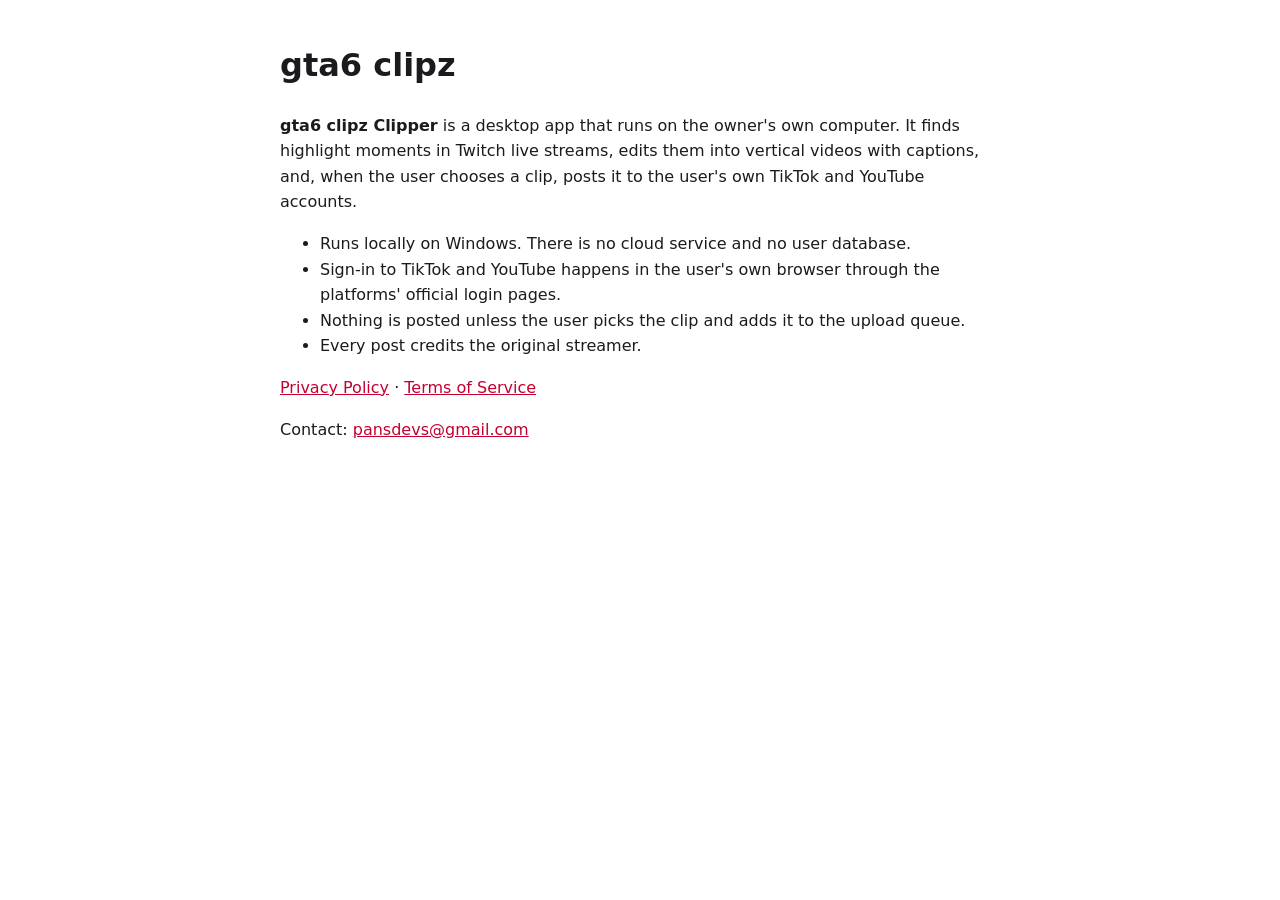
<file: index.html>
<!doctype html>
<html lang="en">
<head>
<meta charset="utf-8">
<meta name="viewport" content="width=device-width, initial-scale=1">
<title>gta6 clipz</title>
<link rel="stylesheet" href="style.css">
</head>
<body>
<main>
  <h1>gta6 clipz</h1>
  <p><strong>gta6 clipz Clipper</strong> is a desktop app that runs on the owner's own computer. It finds highlight moments in Twitch live streams, edits them into vertical videos with captions, and, when the user chooses a clip, posts it to the user's own TikTok and YouTube accounts.</p>
  <ul>
    <li>Runs locally on Windows. There is no cloud service and no user database.</li>
    <li>Sign-in to TikTok and YouTube happens in the user's own browser through the platforms' official login pages.</li>
    <li>Nothing is posted unless the user picks the clip and adds it to the upload queue.</li>
    <li>Every post credits the original streamer.</li>
  </ul>
  <p><a href="privacy.html">Privacy Policy</a> · <a href="terms.html">Terms of Service</a></p>
  <p>Contact: <a href="mailto:pansdevs@gmail.com">pansdevs@gmail.com</a></p>
</main>
</body>
</html>
</file>
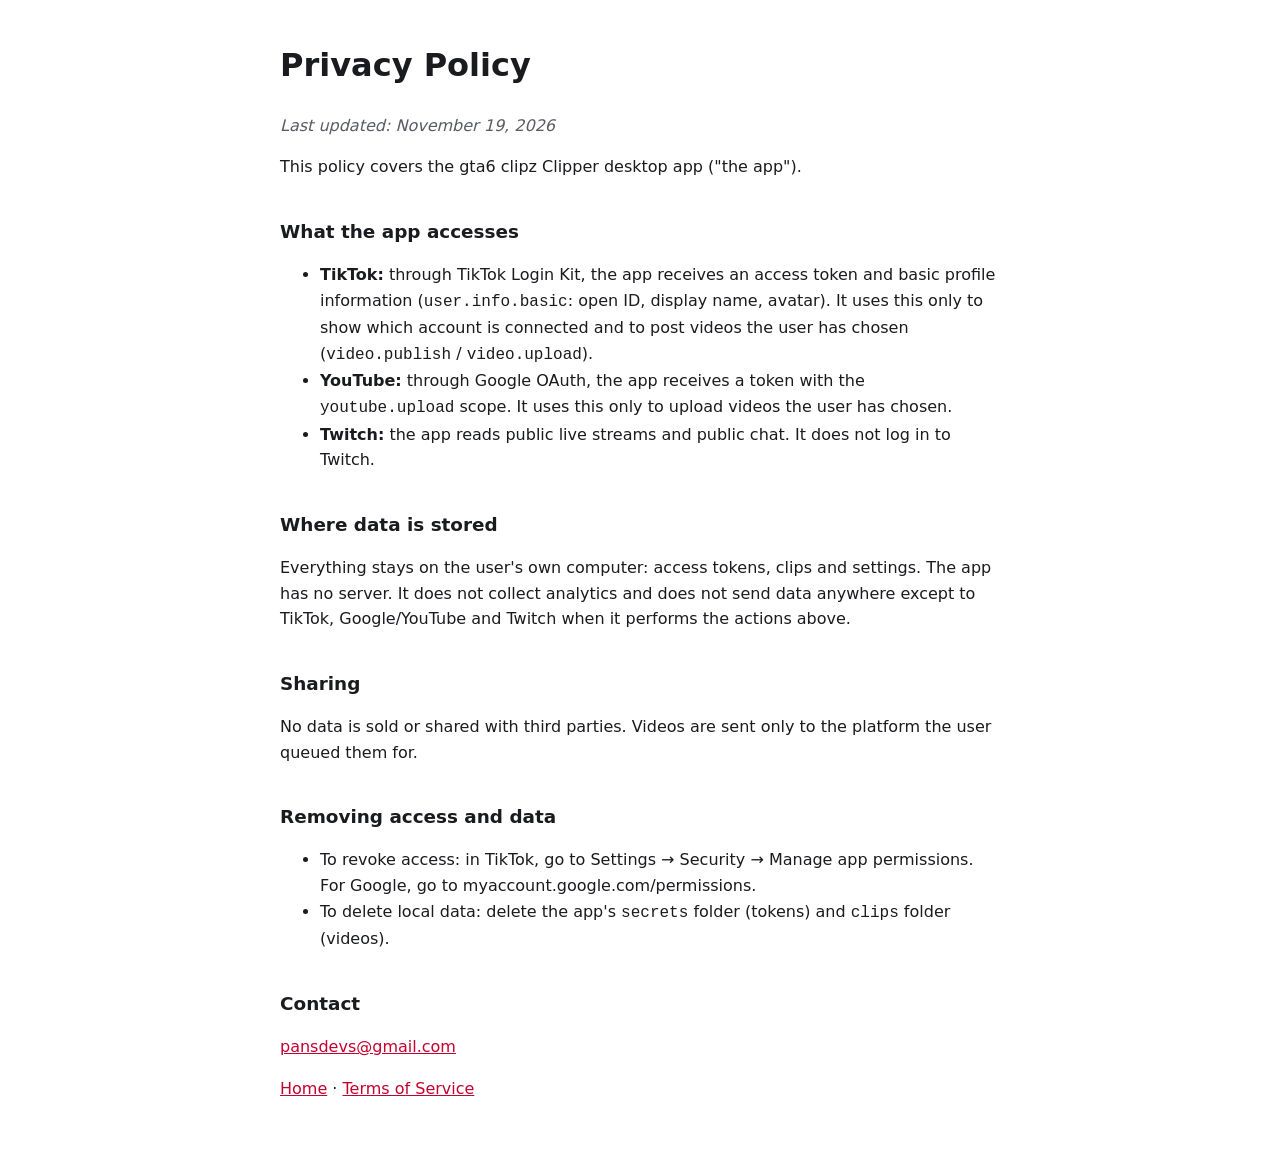
<file: privacy.html>
<!doctype html>
<html lang="en">
<head>
<meta charset="utf-8">
<meta name="viewport" content="width=device-width, initial-scale=1">
<title>Privacy Policy · gta6 clipz</title>
<link rel="stylesheet" href="style.css">
</head>
<body>
<main>
  <h1>Privacy Policy</h1>
  <p><em>Last updated: November 19, 2026</em></p>
  <p>This policy covers the gta6 clipz Clipper desktop app ("the app").</p>

  <h2>What the app accesses</h2>
  <ul>
    <li><strong>TikTok:</strong> through TikTok Login Kit, the app receives an access token and basic profile information (<code>user.info.basic</code>: open ID, display name, avatar). It uses this only to show which account is connected and to post videos the user has chosen (<code>video.publish</code> / <code>video.upload</code>).</li>
    <li><strong>YouTube:</strong> through Google OAuth, the app receives a token with the <code>youtube.upload</code> scope. It uses this only to upload videos the user has chosen.</li>
    <li><strong>Twitch:</strong> the app reads public live streams and public chat. It does not log in to Twitch.</li>
  </ul>

  <h2>Where data is stored</h2>
  <p>Everything stays on the user's own computer: access tokens, clips and settings. The app has no server. It does not collect analytics and does not send data anywhere except to TikTok, Google/YouTube and Twitch when it performs the actions above.</p>

  <h2>Sharing</h2>
  <p>No data is sold or shared with third parties. Videos are sent only to the platform the user queued them for.</p>

  <h2>Removing access and data</h2>
  <ul>
    <li>To revoke access: in TikTok, go to Settings → Security → Manage app permissions. For Google, go to myaccount.google.com/permissions.</li>
    <li>To delete local data: delete the app's <code>secrets</code> folder (tokens) and <code>clips</code> folder (videos).</li>
  </ul>

  <h2>Contact</h2>
  <p><a href="mailto:pansdevs@gmail.com">pansdevs@gmail.com</a></p>
  <p><a href="index.html">Home</a> · <a href="terms.html">Terms of Service</a></p>
</main>
</body>
</html>
</file>
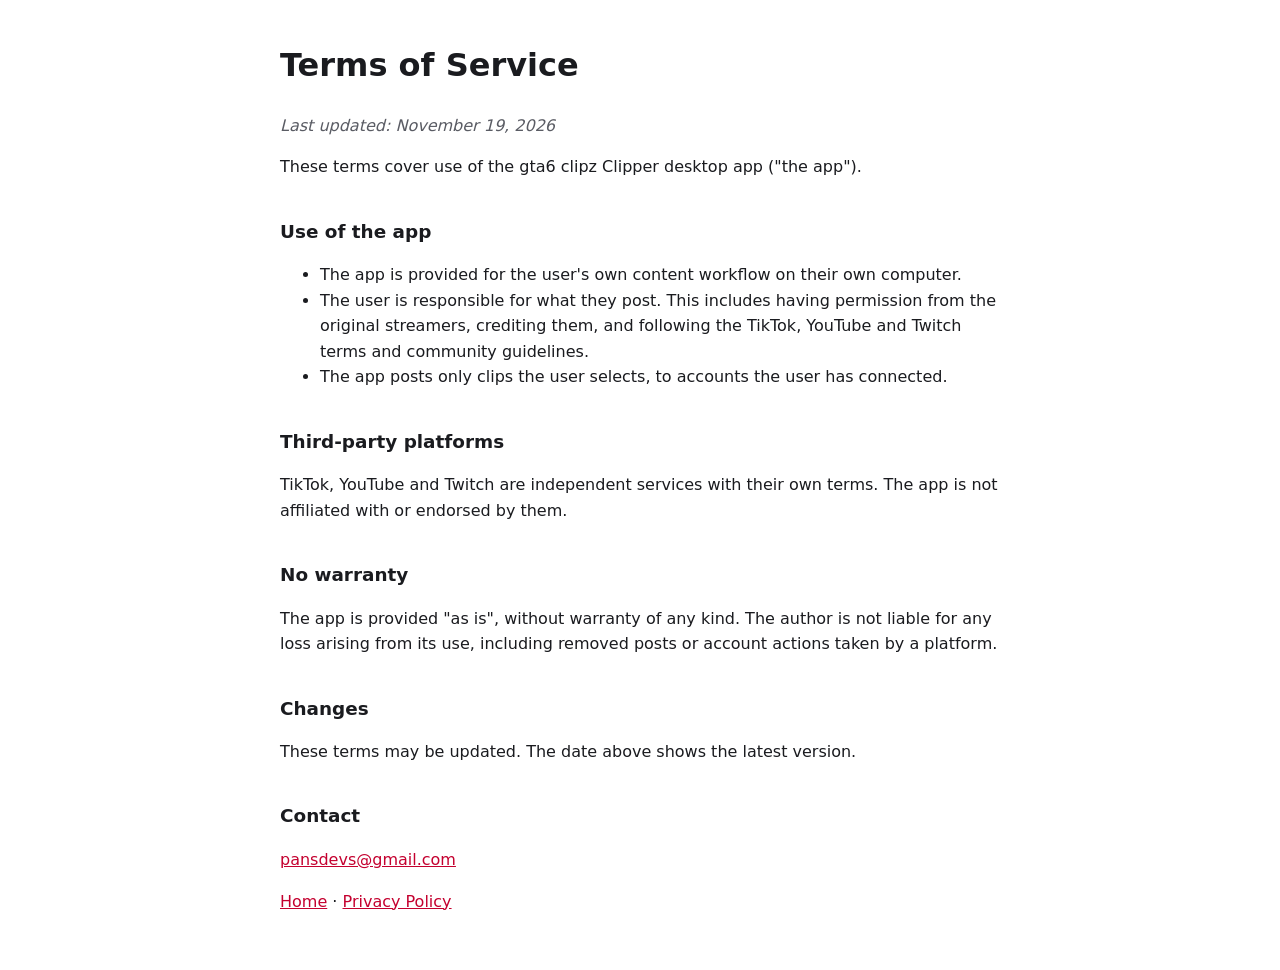
<file: terms.html>
<!doctype html>
<html lang="en">
<head>
<meta charset="utf-8">
<meta name="viewport" content="width=device-width, initial-scale=1">
<title>Terms of Service · gta6 clipz</title>
<link rel="stylesheet" href="style.css">
</head>
<body>
<main>
  <h1>Terms of Service</h1>
  <p><em>Last updated: November 19, 2026</em></p>
  <p>These terms cover use of the gta6 clipz Clipper desktop app ("the app").</p>

  <h2>Use of the app</h2>
  <ul>
    <li>The app is provided for the user's own content workflow on their own computer.</li>
    <li>The user is responsible for what they post. This includes having permission from the original streamers, crediting them, and following the TikTok, YouTube and Twitch terms and community guidelines.</li>
    <li>The app posts only clips the user selects, to accounts the user has connected.</li>
  </ul>

  <h2>Third-party platforms</h2>
  <p>TikTok, YouTube and Twitch are independent services with their own terms. The app is not affiliated with or endorsed by them.</p>

  <h2>No warranty</h2>
  <p>The app is provided "as is", without warranty of any kind. The author is not liable for any loss arising from its use, including removed posts or account actions taken by a platform.</p>

  <h2>Changes</h2>
  <p>These terms may be updated. The date above shows the latest version.</p>

  <h2>Contact</h2>
  <p><a href="mailto:pansdevs@gmail.com">pansdevs@gmail.com</a></p>
  <p><a href="index.html">Home</a> · <a href="privacy.html">Privacy Policy</a></p>
</main>
</body>
</html>
</file>
<file: style.css>
:root { --bg: #ffffff; --fg: #1a1b1f; --muted: #5a5c64; --accent: #c4002f; }
@media (prefers-color-scheme: dark) { :root { --bg: #15161a; --fg: #e6e6e6; --muted: #9a9ca5; --accent: #ff4d6d; } }
body { margin: 0; background: var(--bg); color: var(--fg); font: 16px/1.6 system-ui, sans-serif; }
main { max-width: 720px; margin: 0 auto; padding: 40px 16px; }
h1 { margin-top: 0; } h2 { margin-top: 2em; font-size: 1.15em; }
em { color: var(--muted); } a { color: var(--accent); }
</file>
